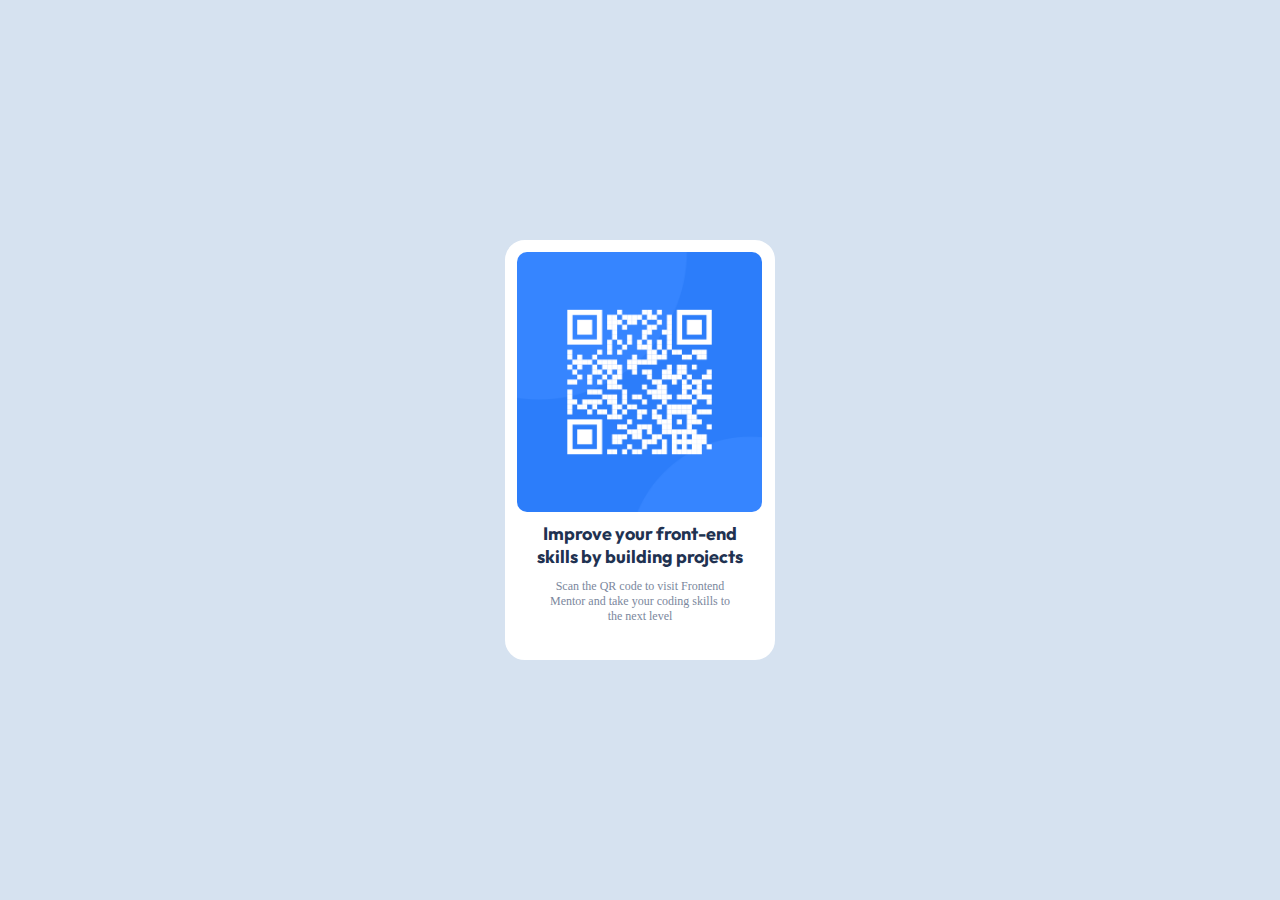
<file: index.html>
<!DOCTYPE html>
<html lang="en">
<head>
    <meta charset="UTF-8">
    <meta http-equiv="X-UA-Compatible" content="IE=edge">
    <meta name="viewport" content="width=device-width, initial-scale=1.0">
    <link rel="stylesheet" href="style.css">
    <title>QR-Code</title>
</head>
<body>
    <div class="container">
        <div class="card">
            <div class="img"></div>
            <p class="text1">Improve your front-end <br> skills by building projects</p>
            <p class="text2">Scan the QR code to visit Frontend <br>Mentor and take your coding skills to<br>the next level</p>
        </div>

    </div>
</body>
</html>
</file>
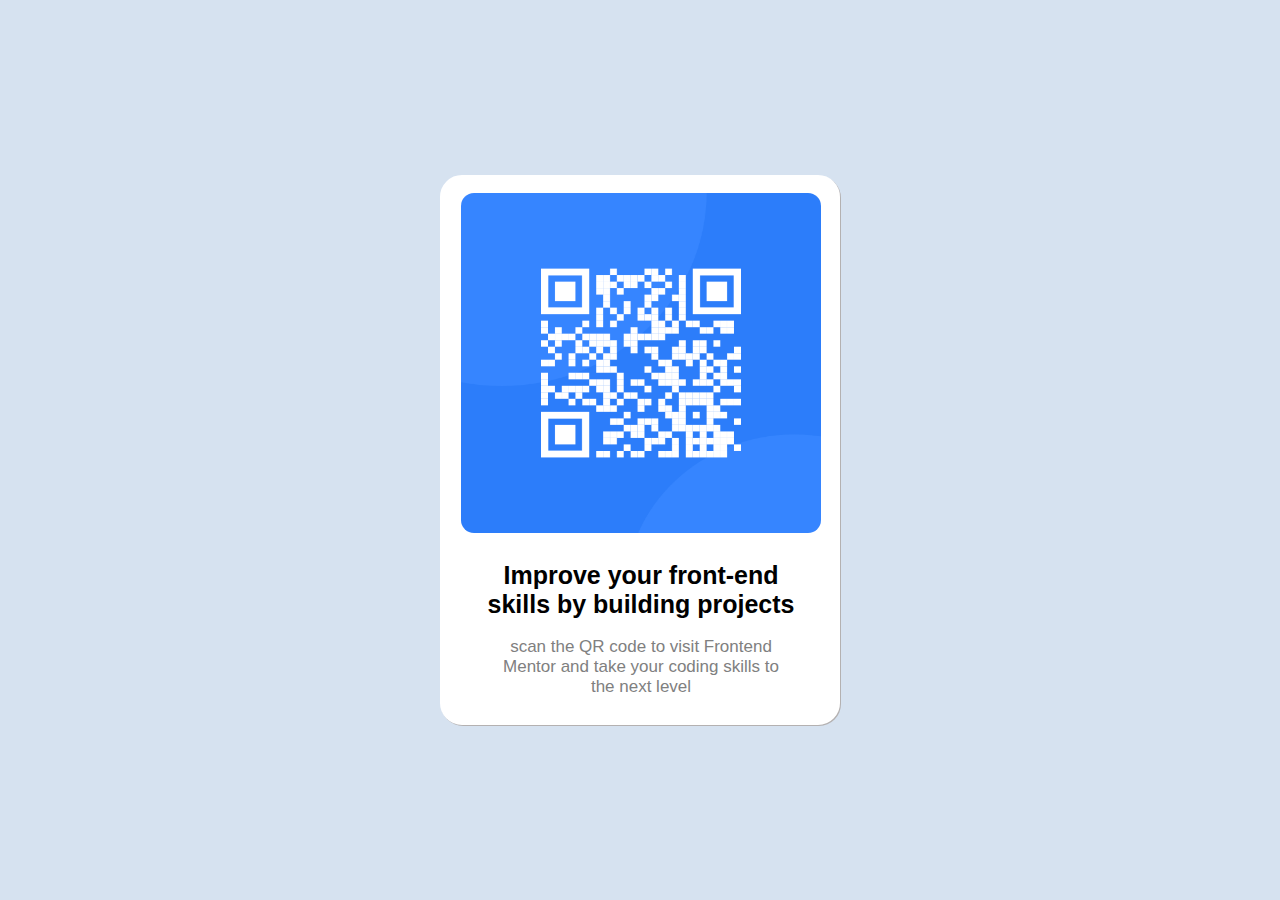
<file: Chisom.html>
<!DOCTYPE html>
<html lang="en">

<head>
    <meta charset="UTF-8">
    <meta http-equiv="X-UA-Compatible" content="IE=edge">
    <meta name="viewport" content="width=device-width, initial-scale=1.0">
    <link rel="stylesheet" href="chisom.css">
    <title>QR-Card</title>
</head>

<body>
    <div class="container">
        <div class="card">
            <div class="image">
            <img src="chisom.png" class="ima">
        <center>
            <h1>
                Improve your front-end <br>
                skills by building projects 
            </h1> <br>
            <header class="text1">
                scan the QR code to visit Frontend <br>
                Mentor and take your coding skills to <br>
                the next level
            </header>
        </center>
        </div>
            
        </div>
    </div>
    

</body>

</html>
</file>
<file: style.css>
@import url('https://fonts.googleapis.com/css2?family=Montserrat:wght@300;400;500&family=Outfit:wght@700&family=Poppins:wght@300&display=swap');




*{
    padding: 0;
    margin: 0;
    box-sizing: border-box;
}

body{
    background-color: hsl(212, 45%, 89%);
    display: flex;
    align-items: center;
    justify-content: center;
    width: 100%;
    height: 100%;
    position: absolute;
   
    
   
   
   

   
   
    
}

.card{
    height: 420px;
    width: 270px;
    border: 2px solid white;
    background-color: hsl(0, 0%, 100%);
    border-radius: 20px;
 
}

.img{
    width: 245px;
    height: 260px;
    margin: 10px 10px;
    background: url(chisom.png);
    background-size: cover;
    background-position: center;
    border-radius: 10px;
}

.text1{
    text-align: center;
    color: hsl(218, 44%, 22%);
    font-size: 18px;
    font-weight: 700;
    font-family: 'Outfit';
    
    
   
      
   
}

.text2{
    text-align: center;
    color: hsl(220, 15%, 55%);
    font-size: 12px;
    margin-top: 11px;
    font-family: 'sans-serif';
    font-weight: 400;
    
    
 
   
 
   
}
</file>
<file: chisom.css>
*{
    padding: 0;
    margin: 0;
    box-sizing: border-box;
}

body{
    background-color: hsl(212, 45%, 89%);
    display: flex;
    align-items: center;
    justify-content: center;
    width: 100%;
    height: 100%;
    position: absolute;
   
    
}

.card{
    height: 550px;
    width: 400px;
    border: 2px solid white;
    background-color: white;
    border-radius: 22px;
    box-shadow: 1px 1px 0.015rem rgb(180, 177, 177);
  

}

.image{
    height: 340px;
    width: 360px;
    background-color: white;
    margin-top: 4%;
    margin-left: 4.8%;
    border-radius: 13px;
}

.ima{
    height: 340px;
    width: 360px;
    border-radius: 13px;
}

h1{
    font-size: 25px;
    font-weight: 700;
    margin-top: 6.8%;
    font-family: sans-serif;
}

.text1{
    font-size: 17px;
    font-weight: 400;
    color: gray;
    font-family: sans-serif;
}
</file>
